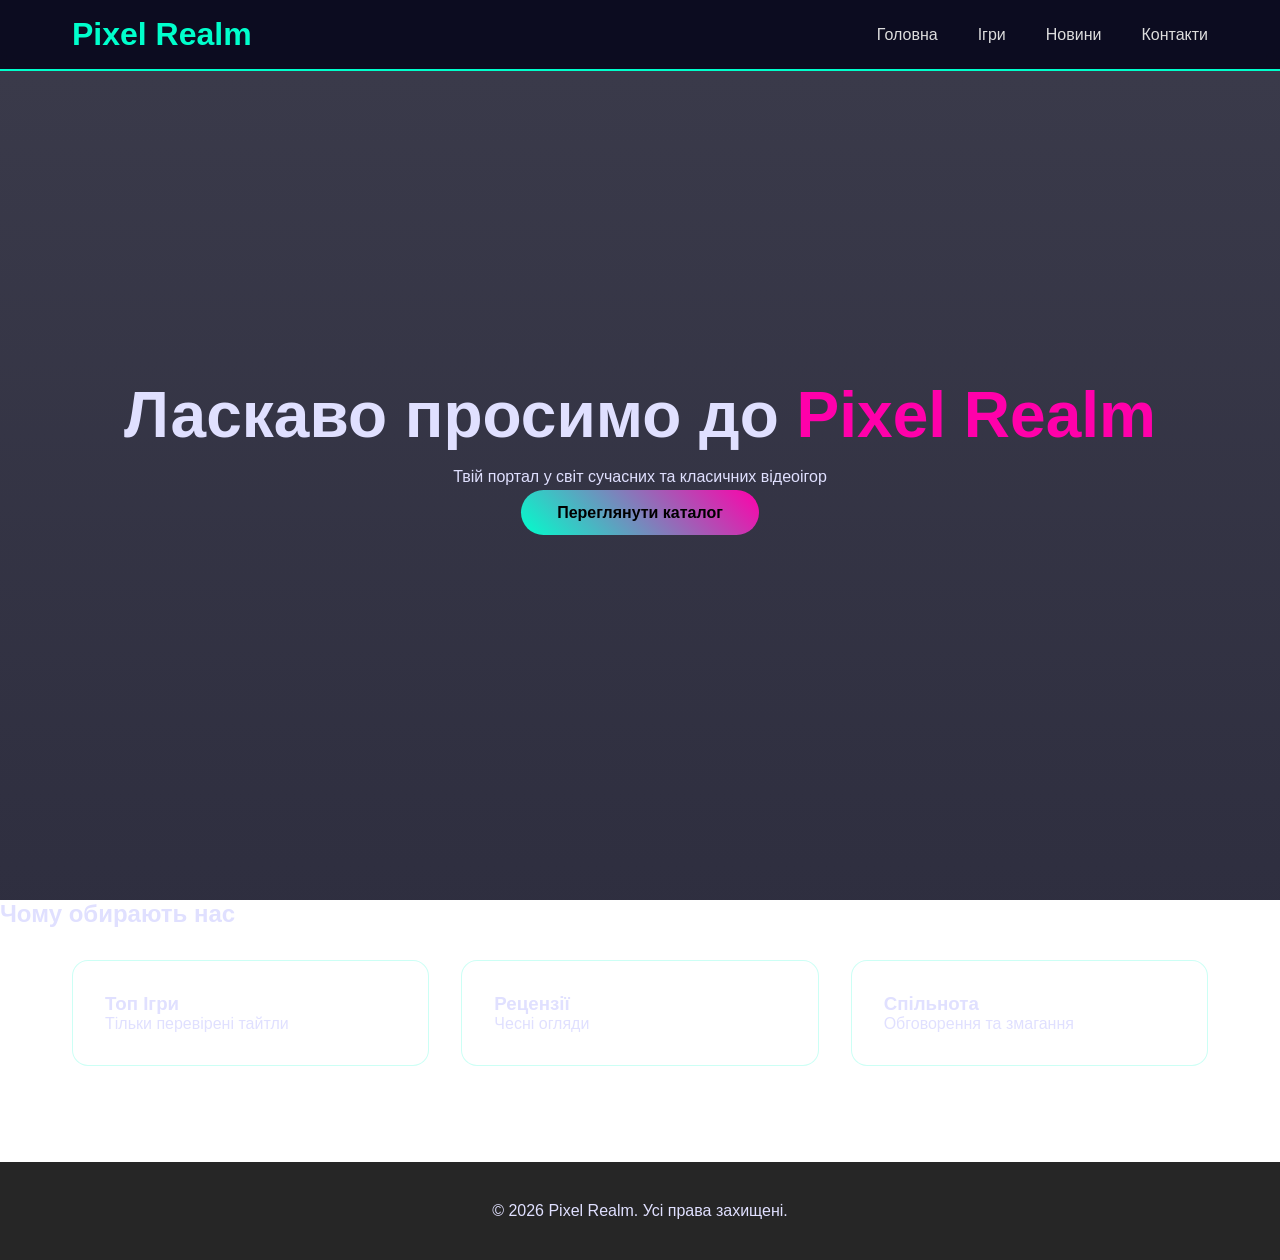
<file: index.html>
<!DOCTYPE html>
<html lang="en">

<head>
    <meta charset="UTF-8">
    <meta name="viewport" content="width=device-width, initial-scale=1.0">
    <title>Pixel Realm - Головна</title>
    <link rel="stylesheet" href="styles.css">
</head>

<body class="home">
    <header>
        <nav>
            <div class="logo">Pixel Realm</div>
            <ul class="nav-menu">
                <li><a href="index.html">Головна</a></li>
                <li><a href="games.html">Ігри</a></li>
                <li><a href="news.html">Новини</a></li>
                <li><a href="contact.html">Контакти</a></li>
            </ul>
        </nav>
    </header>

    <main>
        <section class="hero">
            <div class="hero-content">
                <h1>Ласкаво просимо до <span class="highlight">Pixel Realm</span></h1>
                <p>Твій портал у світ сучасних та класичних відеоігор</p> <br>
                <a href="games.html" class="btn primary">Переглянути каталог</a>
            </div>
        </section>

        <section class="features">
            <h2>Чому обирають нас</h2>
            <div class="grid features-grid">
                <div class="card feature-card">
                    <h3>Топ Ігри</h3>
                    <p>Тільки перевірені тайтли</p>
                </div>
                <div class="card feature-card">
                    <h3>Рецензії</h3>
                    <p>Чесні огляди</p>
                </div>
                <div class="card feature-card">
                    <h3>Спільнота</h3>
                    <p>Обговорення та змагання</p>
                </div>
            </div>
        </section>
    </main>

    <footer>
        <p>&copy; 2026 Pixel Realm. Усі права захищені.</p>
    </footer>
</body>

</html>
</file>
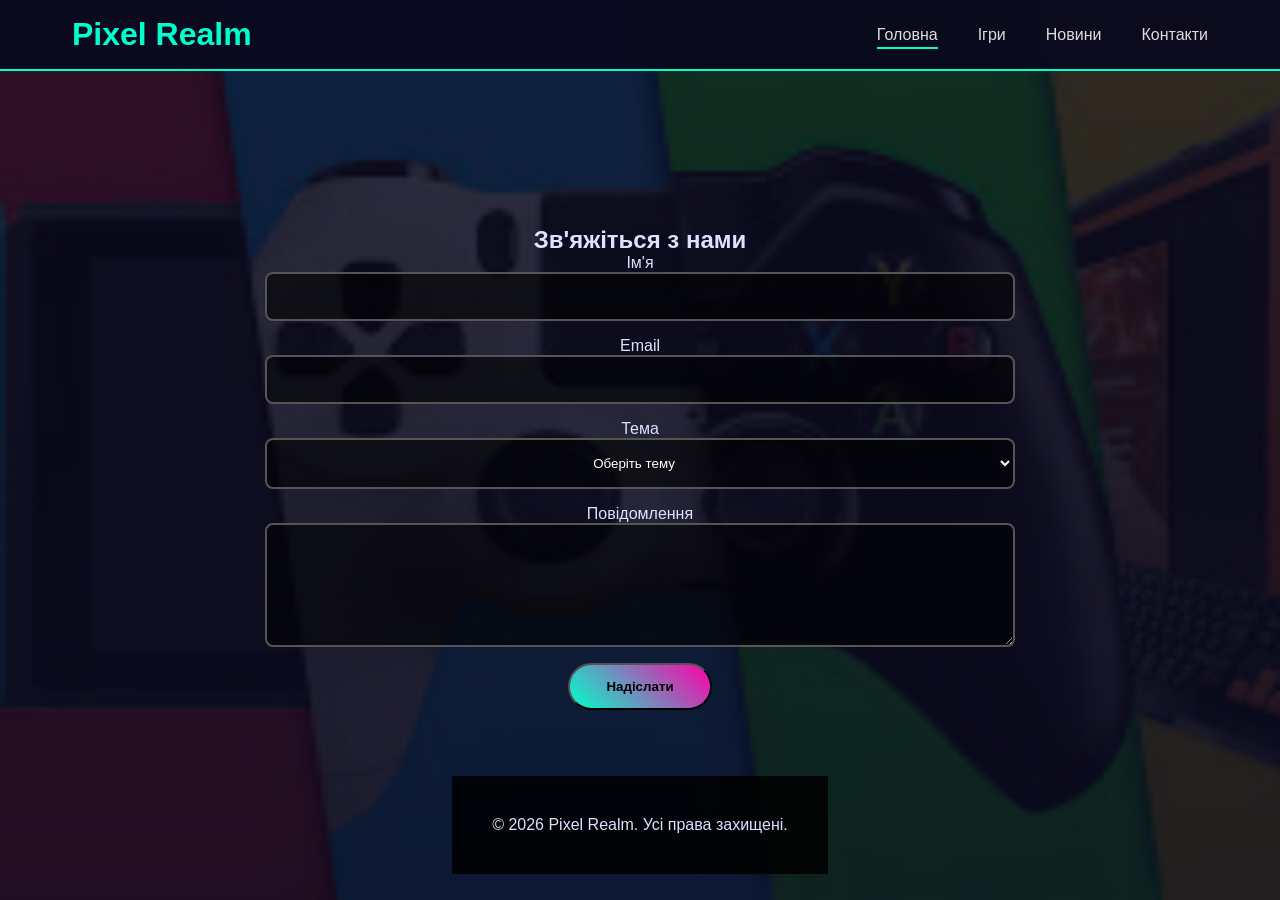
<file: contact.html>
<!DOCTYPE html>
<html lang="en">

<head>
    <meta charset="UTF-8">
    <meta name="viewport" content="width=device-width, initial-scale=1.0">
    <title>Pixel Realm - Контакти </title>
    <link rel="stylesheet" href="styles.css">
</head>

<body class="contact">
    <header>
        <nav>
            <div class="logo">Pixel Realm</div>
            <ul class="nav-menu">
                <li><a href="index.html" class="active">Головна</a></li>
                <li><a href="games.html">Ігри</a></li>
                <li><a href="news.html">Новини</a></li>
                <li><a href="contact.html">Контакти</a></li>
            </ul>
        </nav>
    </header>

    <main> <br> 
        <section class="contact-section"> <br> 
            <h1>Зв'яжіться з нами</h1>
            <form id="contactForm" class="contact-form">
                <div class="form-group">
                    <label for="name">Ім'я</label>
                    <input type="text" id="name" required minlength="3">
                </div>
                <div class="form-group">
                    <label for="email">Email</label>
                    <input type="email" id="email" required>
                </div>
                <div class="form-group">
                    <label for="subject">Тема</label>
                    <select id="subject" required>
                        <option value="">Оберіть тему</option>
                        <option value="feedback">Відгук</option>
                        <option value="suggestion">Пропозиція</option>
                        <option value="bug">Повідомити про помилку</option>
                    </select>
                </div>
                <div class="form-group">
                    <label for="message">Повідомлення</label>
                    <textarea id="message" rows="6" required></textarea>
                </div>
                <button type="submit" class="btn primary">Надіслати</button>
            </form>
        </section>
    </main>

     <footer class="foot">
        <p>&copy; 2026 Pixel Realm. Усі права захищені.</p>
    </footer>

    <script>
        document.getElementById('contactForm').addEventListener('submit', function(e) {
            e.preventDefault();
            if (this.checkVisibility()) {
                alert('Дякуємо! Повідомлення надіслано');
                this.reset();
            }
        })
    </script>
    </body>
    </html>
</file>
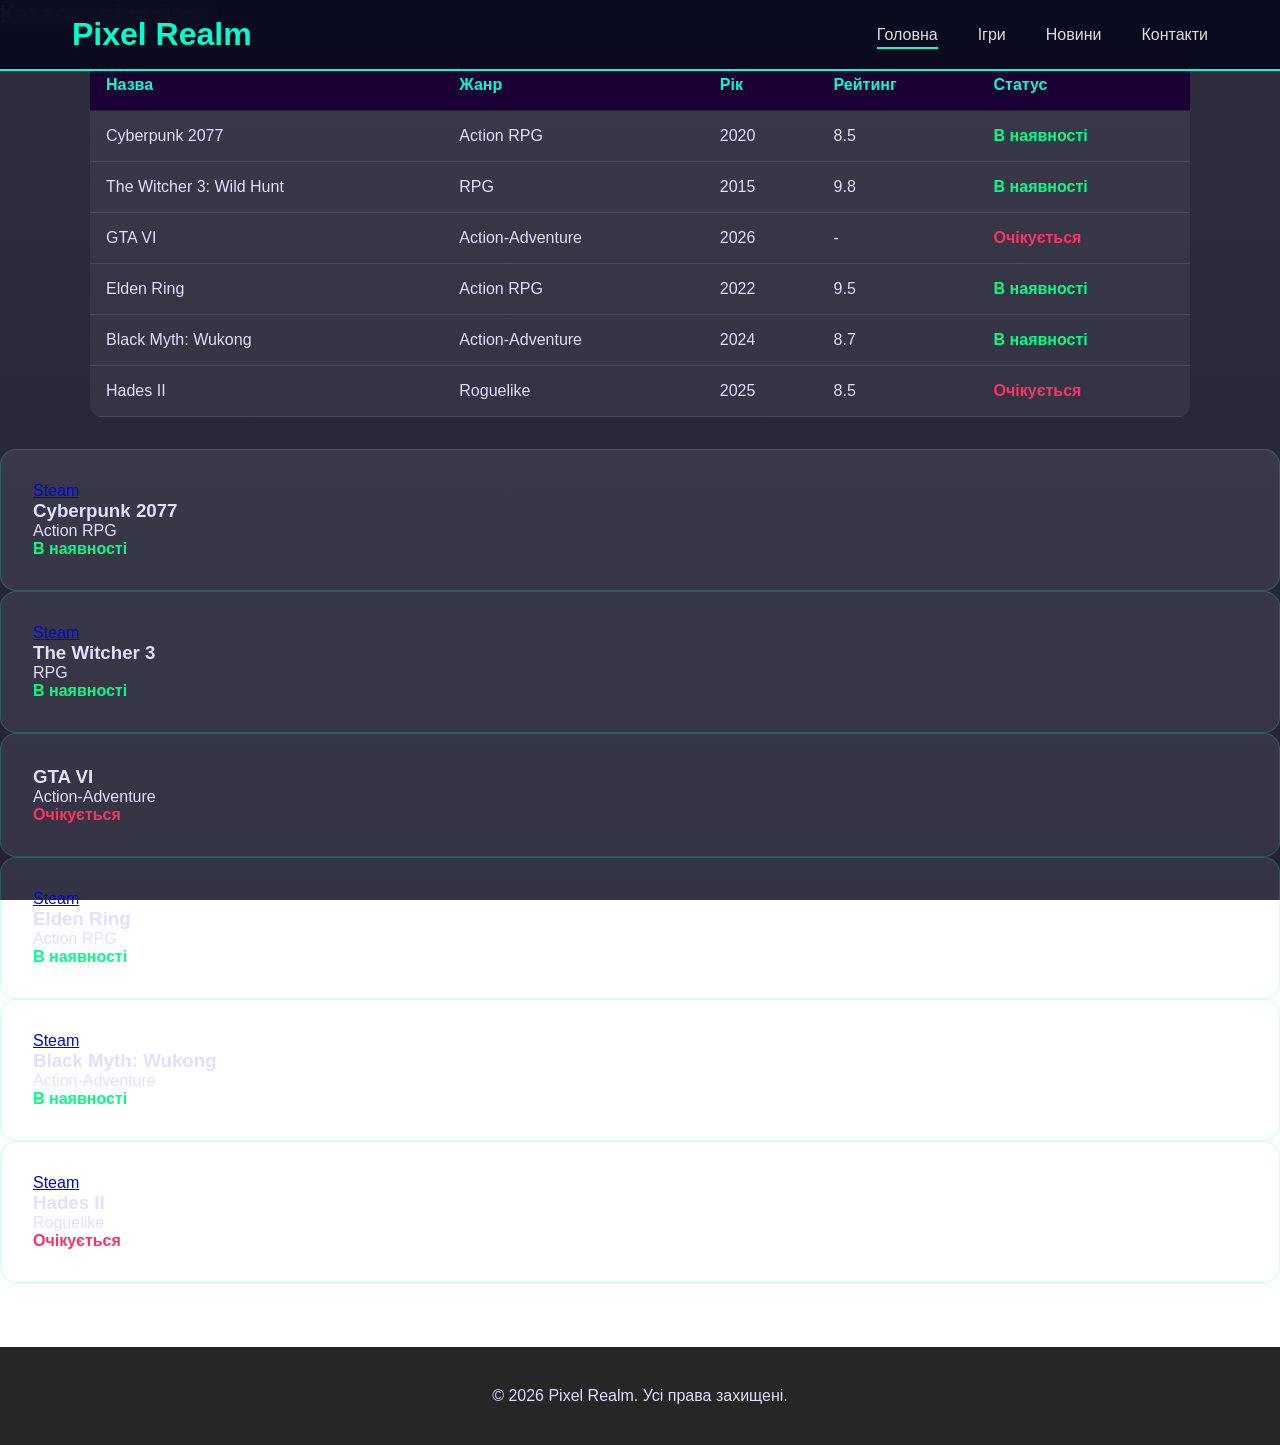
<file: games.html>
<!DOCTYPE html>
<html lang="en">

<head>
    <meta charset="UTF-8">
    <meta name="viewport" content="width=device-width, initial-scale=1.0">
    <title>Pixel Realm - Каталог ігор</title>
    <link rel="stylesheet" href="styles.css">
</head>

<body class="games">
    <header>
        <nav>
            <div class="logo">Pixel Realm</div>
            <ul class="nav-menu">
                <li><a href="index.html" class="active">Головна</a></li>
                <li><a href="games.html">Ігри</a></li>
                <li><a href="news.html">Новини</a></li>
                <li><a href="contact.html">Контакти</a></li>
            </ul>
        </nav>
    </header>

    <main>
        <section class="catalog">
            <h1>Каталог відеоігор</h1>
            <table class="game-table">
                <thead>
                    <tr>
                        <th>Назва</th>
                        <th>Жанр</th>
                        <th>Рік</th>
                        <th>Рейтинг</th>
                        <th>Статус</th>
                    </tr>
                </thead>
                <tbody>
                    <tr>
                        <td>Cyberpunk 2077</td>
                        <td>Action RPG</td>
                        <td>2020</td>
                        <td>8.5</td>
                        <td class="status" data-type="active">В наявності</td>
                    </tr>
                    <tr>
                        <td>The Witcher 3: Wild Hunt</td>
                        <td>RPG</td>
                        <td>2015</td>
                        <td>9.8</td>
                        <td class="status" data-type="active">В наявності</td>
                    </tr>
                    <tr>
                        <td>GTA VI</td>
                        <td>Action-Adventure</td>
                        <td>2026</td>
                        <td>-</td>
                        <td class="status" data-type="alert">Очікується</td>
                    </tr>
                    <tr>
                        <td>Elden Ring</td>
                        <td>Action RPG</td>
                        <td>2022</td>
                        <td>9.5</td>
                        <td class="status" data-type="active">В наявності</td>
                    </tr>
                    <tr>
                        <td>Black Myth: Wukong</td>
                        <td>Action-Adventure</td>
                        <td>2024</td>
                        <td>8.7</td>
                        <td class="status" data-type="active">В наявності</td>
                    </tr>
                    <tr>
                        <td>Hades II</td>
                        <td>Roguelike</td>
                        <td>2025</td>
                        <td>8.5</td>
                        <td class="status" data-type="alert">Очікується</td>
                    </tr>
                </tbody>
            </table>
            <div class="game-gid">
                <div class="game-card" data-type="action">
                    <a href="https://store.steampowered.com/app/1091500/Cyberpunk_2077/">Steam</a>
                    <h3>Cyberpunk 2077</h3>
                    <p class="genre">Action RPG</p>
                    <p class="status" data-type="active">В наявності</p>
                </div>
                <div class="game-card" data-type="rpg">
                    <a href="https://store.steampowered.com/app/292030/Vidmak_3_Dikij_gin/?l=ukrainian">Steam</a>
                    <h3>The Witcher 3</h3>
                    <p class="genre">RPG</p>
                    <p class="status" data-type="active">В наявності</p>
                </div>
                <div class="game-card" data-type="action">
                    <h3>GTA VI</h3>
                    <p class="genre">Action-Adventure</p>
                    <p class="status" data-type="alert">Очікується</p>
                </div>
                <div class="game-card" data-type="action">
                    <a href="https://store.steampowered.com/app/1245620/ELDEN_RING/?l=ukrainian">Steam</a>
                    <h3>Elden Ring</h3>
                    <p class="genre">Action RPG</p>
                    <p class="status" data-type="active">В наявності</p>
                </div>
                <div class="game-card" data-type="action">
                    <a href="https://store.steampowered.com/app/2358720/Black_Myth_Wukong/">Steam</a>
                    <h3>Black Myth: Wukong</h3>
                    <p class="genre">Action-Adventure</p>
                    <p class="status" data-type="active">В наявності</p>
                </div>
                <div class="game-card" data-type="action">
                    <a href="https://store.steampowered.com/app/1145350/Hades_II/?l=russian">Steam</a>
                    <h3>Hades II</h3>
                    <p class="genre">Roguelike</p>
                    <p class="status" data-type="alert">Очікується</p>
                </div>
            </div>
        </section>
    </main>

    <footer>
        <p>&copy; 2026 Pixel Realm. Усі права захищені.</p>
    </footer>
</body>

</html>
</file>
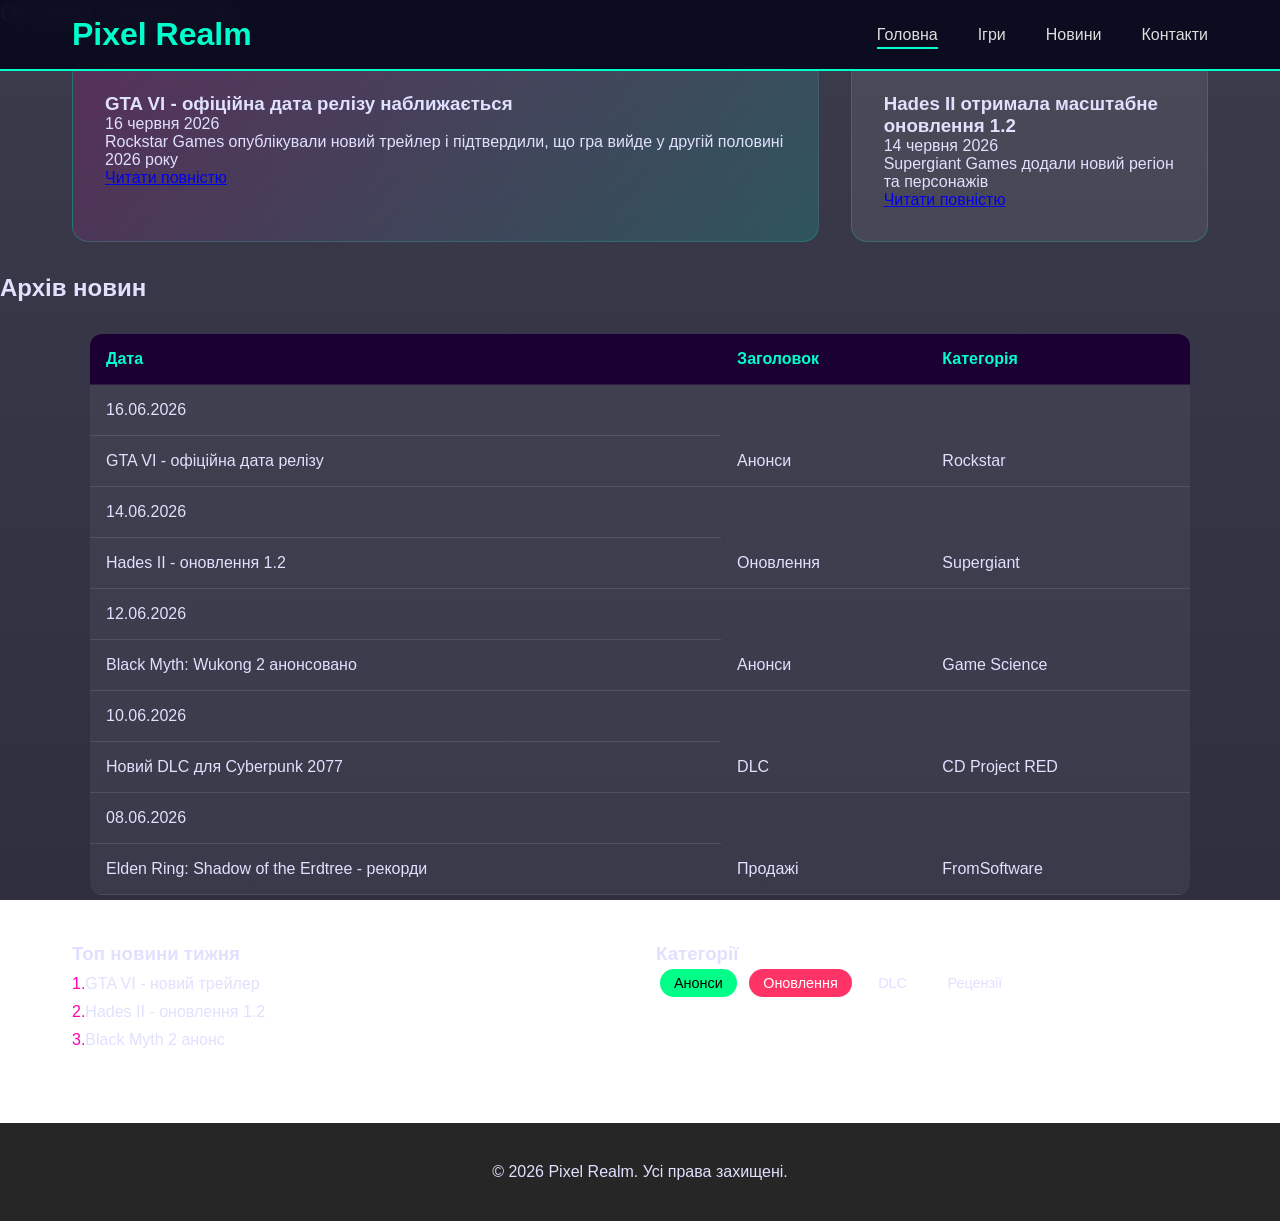
<file: news.html>
<!DOCTYPE html>
<html lang="en">

<head>
    <meta charset="UTF-8">
    <meta name="viewport" content="width=device-width, initial-scale=1.0">
    <title>Pixel Realm - Новини </title>
    <link rel="stylesheet" href="styles.css">
</head>

<body class="news">
    <header>
        <nav>
            <div class="logo">Pixel Realm</div>
            <ul class="nav-menu">
                <li><a href="index.html" class="active">Головна</a></li>
                <li><a href="games.html">Ігри</a></li>
                <li><a href="news.html">Новини</a></li>
                <li><a href="contact.html">Контакти</a></li>
            </ul>
        </nav>
    </header>

    <main>
        <section class="news-page">
            <h1>Останні новини ігор</h1>

            <div class="news-grid main-news">
                <article class="news-item featured">
                    <div class="news-content">
                        <h3>GTA VI - офіційна дата релізу наближається</h3>
                        <p class="date">16 червня 2026</p>
                        <p>Rockstar Games опублікували новий трейлер і підтвердили, що гра вийде у другій половині 2026
                            року</p>
                        <a href="#" class="read-more">Читати повністю</a>
                    </div>
                </article>
                <article class="news-item">
                    <div class="news-content">
                        <h3>Hades II отримала масштабне оновлення 1.2</h3>
                        <p class="date">14 червня 2026</p>
                        <p>Supergiant Games додали новий регіон та персонажів</p>
                        <a href="#" class="read-more">Читати повністю</a>
                    </div>
                </article>
            </div>

            <h2>Архів новин</h2>
            <table class="news-table">
                <thead>
                    <tr>
                        <th>Дата</th>
                        <th>Заголовок</th>
                        <th>Категорія</th>
                    </tr>
                </thead>
                <tbody>
                    <tr>
                        <td>16.06.2026</td>
                    </tr>
                    <td>GTA VI - офіційна дата релізу</td>
                    <td>Анонси</td>
                    <td>Rockstar</td>
                    </tr>
                    <tr>
                        <td>14.06.2026</td>
                    </tr>
                    <td>Hades II - оновлення 1.2</td>
                    <td>Оновлення</td>
                    <td>Supergiant</td>
                    </tr>
                    <tr>
                        <td>12.06.2026</td>
                    </tr>
                    <td>Black Myth: Wukong 2 анонсовано</td>
                    <td>Анонси</td>
                    <td>Game Science</td>
                    </tr>
                    <tr>
                        <td>10.06.2026</td>
                    </tr>
                    <td>Новий DLC для Cyberpunk 2077</td>
                    <td>DLC</td>
                    <td>CD Project RED</td>
                    </tr>
                    <tr>
                        <td>08.06.2026</td>
                    </tr>
                    <td>Elden Ring: Shadow of the Erdtree - рекорди</td>
                    <td>Продажі</td>
                    <td>FromSoftware</td>
                    </tr>
                </tbody>
            </table>

            <div class="flex-container">
                <div class="news-sidebar">
                    <h3>Топ новини тижня</h3>
                    <ul class="news-list">
                        <li><span class="highlight">1.</span>GTA VI - новий трейлер</li>
                        <li><span class="highlight">2.</span>Hades II - оновлення 1.2</li>
                        <li><span class="highlight">3.</span>Black Myth 2 анонс</li>
                    </ul>
                </div>
                <div class="news-categories">
                    <h3>Категорії</h3>
                    <div class="category-tags">
                        <span class="tag" data-type="active">Анонси</span>
                        <span class="tag" data-type="alert">Оновлення</span>
                        <span class="tag">DLC</span>
                        <span class="tag">Рецензії</span>
                    </div>
                </div>
            </div>
        </section>
    </main>

    <footer>
        <p>&copy; 2026 Pixel Realm. Усі права захищені.</p>
    </footer>
</body>

</html>
</file>
<file: styles.css>
* {
    margin: 0;
    padding: 0;
    box-sizing: border-box;
}

body {
    font-family: 'Segoe UI', Tahoma, sans-serif;
    background: linear-gradient(135deg, #0a0a1f, #1a0033, #2a0044);
    color: #e0e0ff;
    min-height: 100vh;
}

header {
    position: fixed;
    top: 0;
    left: 0;
    width: 100%;
    background: rgba(10, 10, 30, 0.95);
    backdrop-filter: blur(10px);
    z-index: 1000;
    border-bottom: 2px solid #00ffcc;
}

nav {
    max-width: 1200px;
    margin: 0 auto;
    padding: 1rem 2rem;
    display: flex;
    justify-content: space-between;
    align-items: center;
}

.logo {
    font-size: 2rem;
    font-weight: bold;
    color: #00ffcc;
}

.nav-menu {
    display: flex;
    list-style: none;
    gap: 2.5rem;
}

.nav-menu a {
    color: #ddd;
    text-decoration: none;
    position: relative;
    transition: color 0.3s;
}

.nav-menu a:hover,
.nav-menu a:active {
    color: #00ffcc;
}

.nav-menu a::after {
    content: '';
    position: absolute;
    bottom: -6px;
    left: 0;
    width: 0;
    height: 2px;
    background: #00ffcc;
    transition: width 0.3s;
}

.nav-menu a:hover::after,
.nav-menu a.active::after {
    width: 100%;
}

.hero {
    height: 100vh;
    display: flex;
    align-items: center;
    justify-content: center;
    text-align: center;
    background: linear-gradient(rgba(0, 0, 0, 0.75), rgba(0, 0, 0, 0.75)) url('https://picsum.photos/id/1015/1920/1080') center/cover;
}

.hero h1 {
    font-size: 4rem;
    margin-bottom: 1rem;
}

.highlight {
    color: #ff00aa;
}

.btn {
    padding: 14px 36px;
    border-radius: 50px;
    font-weight: bold;
    background: linear-gradient(45deg, #00ffcc, #ff00aa);
    color: #000;
    text-decoration: none;
    transition: all 0.4s;
}

.btn:hover {
    transform: scale(1.08) translateY(-5px);
}

.grid,
.game-grid,
.news-grid {
    display: grid;
    grid-template-columns: repeat(auto-fit, minmax(300px, 1fr));
    gap: 2rem;
    max-width: 1200px;
    margin: 0 auto;
    padding: 2rem;
}

.card,
.news-item,
.game-card {
    background: rgba(255, 255, 255, 0.08);
    padding: 2rem;
    border-radius: 16px;
    transition: all 0.4s;
    border: 1px solid rgba(0, 255, 204, 0.2);
}

.card:hover,
.news-item:hover,
.game-card:hover {
    transform: translateY(-15px);
    box-shadow: 0 20px 40px rgba(0, 255, 204, 0.25);
}

.game-table,
.news-table {
    width: 90%;
    max-width: 1100px;
    margin: 2rem auto;
    border-collapse: collapse;
    background: rgba(255, 255, 255, 0.05);
    border-radius: 12px;
    overflow: hidden;
}

.game-table th,
.game-table td,
.news-table th,
.news-table td {
    padding: 1rem;
    text-align: left;
    border-bottom: 1px solid rgba(255, 255, 255, 0.1);
}

.game-table th,
.news-table th {
    background: #1a0033;
    color: #00ffcc;
}

.status[data-type="active"] {
    color: #00ff88;
    font-weight: bold;
}

.status[data-type="alert"] {
    color: #ff3366;
    font-weight: bold;
}

.contact-form input,
.contact-form select,
.contact-form textarea {
    width: 750px;
    padding: 15px;
    margin-bottom: 1rem;
    background: rgba(0, 0, 0, 0.6);
    border: 2px solid #555;
    border-radius: 8px;
    color: white;
    display: flex;
    justify-content: center;
    justify-items: center;
    align-items: center;
    text-align: center;

}

.contact-form input:focus,
.contact-form textarea:focus {
    border-color: #00ffcc;
    box-shadow: 0 0 0 3px rgba(0, 255, 204, 0.2);
}

.featured {
    grid-column: span 2;
    background: linear-gradient(135deg, rgba(255, 0, 170, 0.15), rgba(0, 255, 204, 0.15));
}

.tag {
    display: inline-block;
    padding: 6px 14px;
    margin: 4px;
    border-radius: 20px;
    background: rgba(255, 255, 255, 0.1);
    font-size: 0.9rem;
}

.tag[data-type="active"] {
    background: #00ff88;
    color: #000;
}

.tag[data-type="alert"] {
    background: #ff3366;
    color: #fff;
}

.flex-container {
    display: flex;
    flex-wrap: wrap;
    gap: 2rem;
    max-width: 1200px;
    margin: 3rem auto;
    padding: 0 2rem;
}

.news-sidebar,
.news-categories {
    flex: 1;
    min-width: 280px;
}

.news-list {
    list-style: none;
}

.news-list li {
    margin: 10px 0;
}

@keyframes fadeIn {
    from {
        opacity: 0;
        transform: translateY(40px);
    }

    to {
        opacity: 1;
        transform: translateY(0);
    }
}

.featured-card,
.news-item,
.game-card {
    animation: fadeIn 0.8s ease forwards;
}

footer {
    text-align: center;
    padding: 2.5rem;
    background: rgba(0, 0, 0, 0.85);
    margin-top: 4rem;
}

body {
    background-size: cover;
    background-position: center;
    background-attachment: fixed;
    background-repeat: no-repeat;
}

body.home {
    background-image: linear-gradient(rgba(10, 10, 30, 0.8), rgba(10, 10, 30, 0.85)), url(https://www.shutterstock.com/image-vector/stay-game-play-win-video-260nw-2703455199.jpg);
}

body.games {
    background-image: linear-gradient(rgba(10, 10, 30, 0.85), rgba(10, 10, 30, 0.9)), url('https://i.redd.it/erjicguq4qqf1.jpeg');
}

body.news {
    background-image: linear-gradient(rgba(10, 10, 30, 0.8), rgba(10, 10, 30, 0.85)), url('https://assets-us-01.kc-usercontent.com/9fd8e81d-74db-00ef-d0b1-5d17c12fdda9/1a5dcd36-b3fc-4b85-aa58-21a5a22f6851/Gaming_2000x600_01.jpg?auto=format&lossless=true&h=600&w=2000&dpr=1?auto=format&lossless=true&h=0&w=0&dpr=1');
}

body.contact {
    background-image: linear-gradient(rgba(10, 10, 30, 0.85), rgba(10, 10, 30, 0.9)), url('[data-uri]');
    display: flex;
    justify-content: center;
    align-items: center;
    text-align: center;
    justify-self: center;
    justify-items: center;
}
footer.foot {
    justify-content: none;
    align-items: none;
    justify-self: none;
    text-align: none;
    position: fixed;
    margin-top: 750px;
}

.game-cover {
    width: 100%;
    height: 180px;
    object-fit: cover;
    border-radius: 12px;
    margin-bottom: 15px;
    box-shadow: 0 5px 15px rgba(0, 0, 0, 0.5);
    image-rendering: crisp-edges;
    image-rendering: -webkit-optimize-contrast;
}

.game-thumb {
    width: 70px;
    height: 70px;
    object-fit: cover;
    border-radius: 8px;
    border: 2px solid #00ffcc;
    image-rendering: crisp-edges;
}

img {
    max-width: 100%;
    height: auto;
    display: block;
}
</file>
